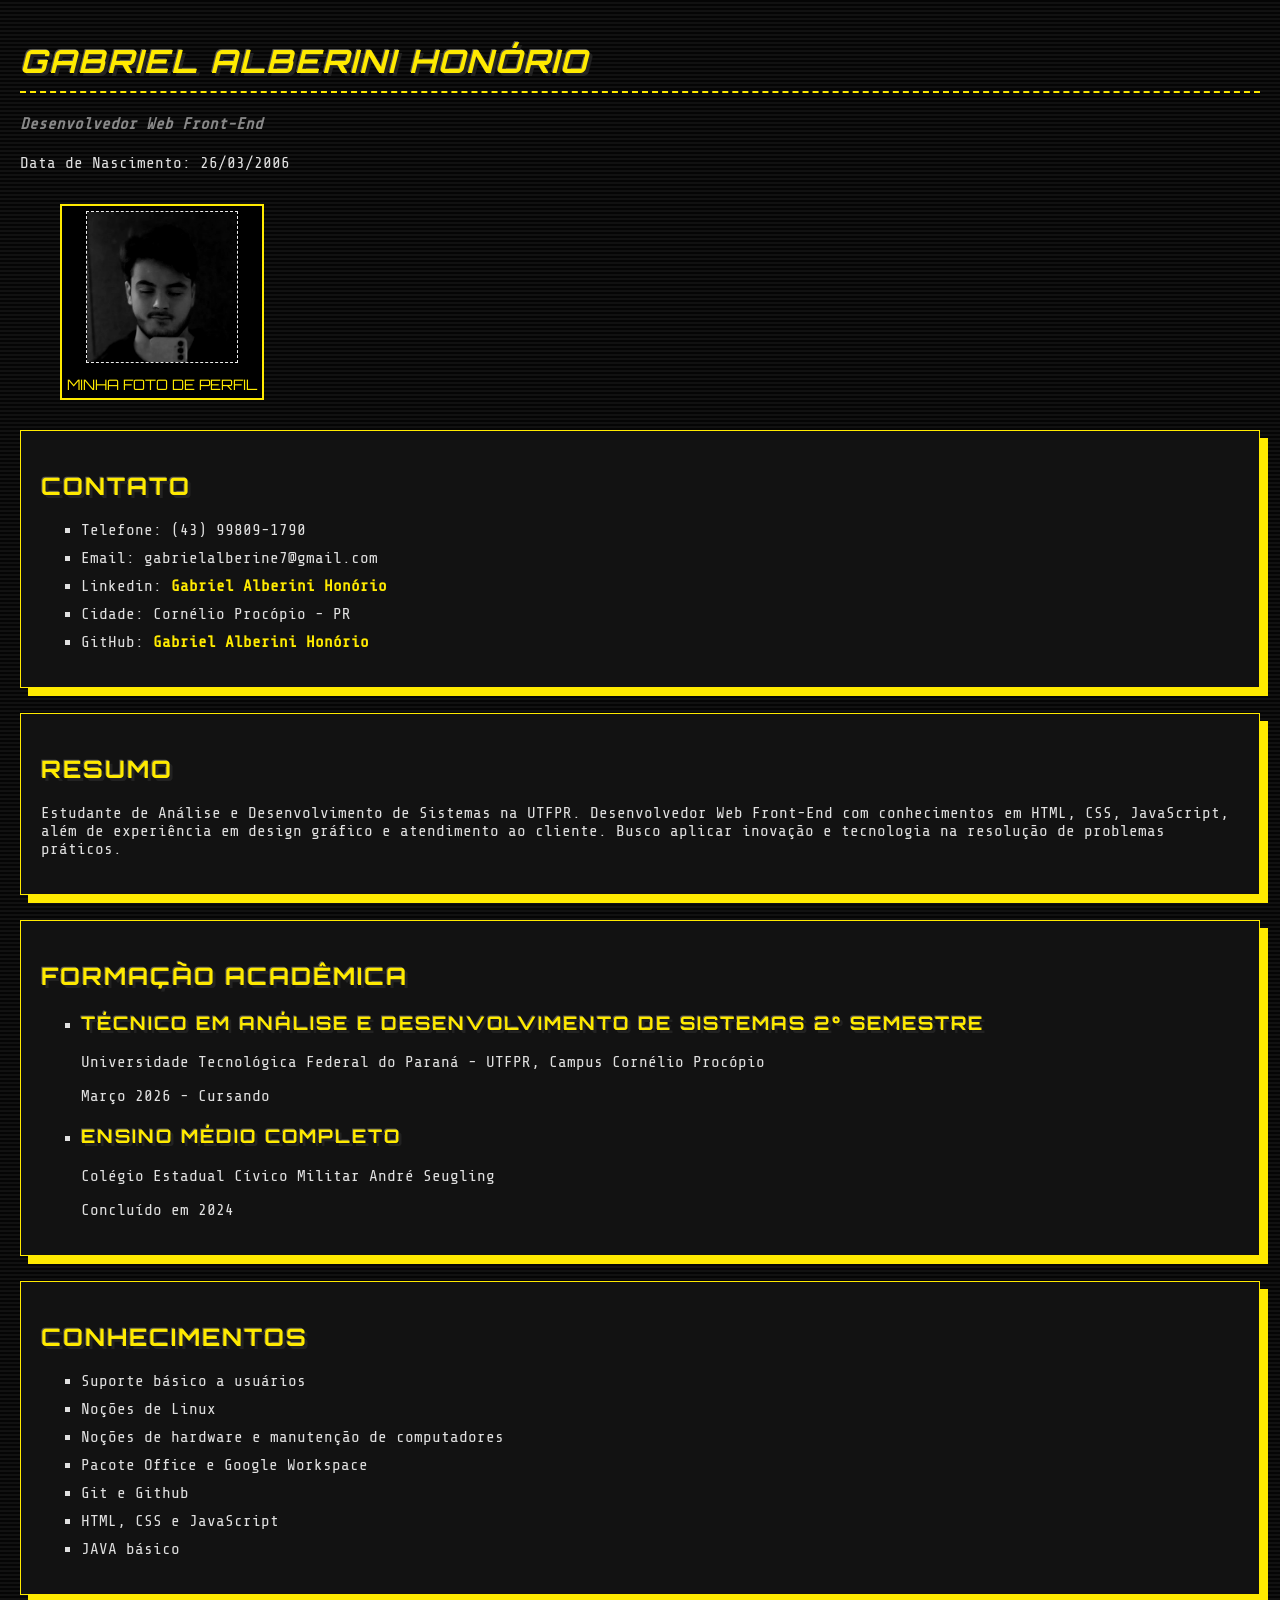
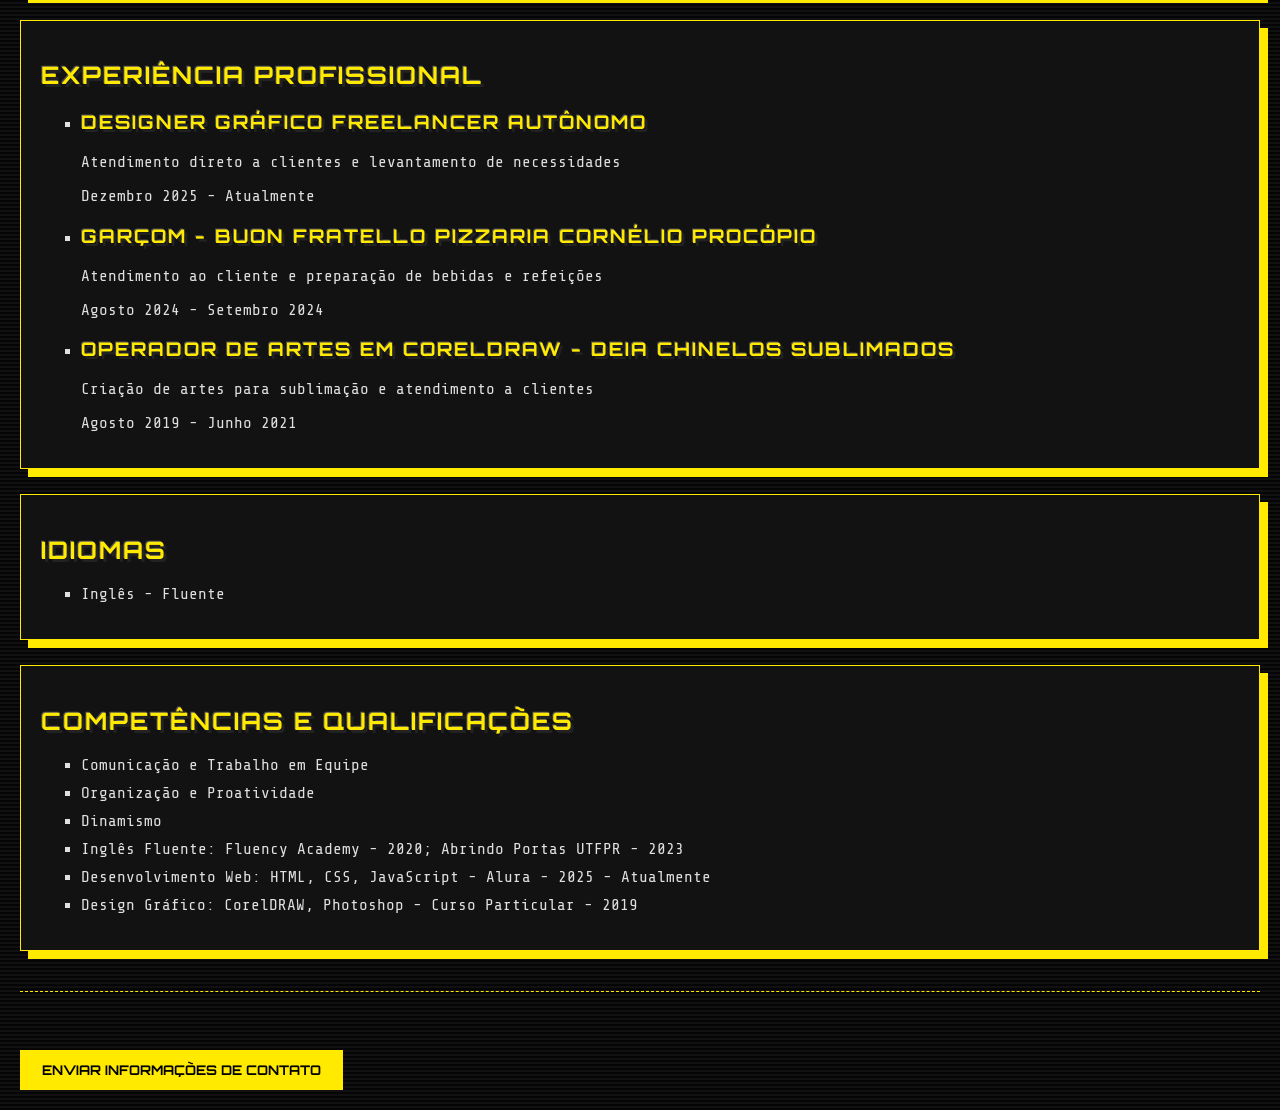
<file: index.html>
<!DOCTYPE html>
<html lang="pt-br">

<head>
    <meta charset="UTF-8">
    <meta name="viewport" content="width=device-width, initial-scale=1.0">
    <title>Curriculum Vitae - Gabriel Alberini Honório</title>

    <link rel="icon" type="image/jpeg" href="icones/favico.jpg">
    <link rel="stylesheet" href="style.css">

</head>

<body>

    <h1>Gabriel Alberini Honório</h1>
    <h4>Desenvolvedor Web Front-End</h4>
    <p>Data de Nascimento: 26/03/2006</p>

    <!-- Única imagem mantida: Sua foto de perfil -->
    <figure>
        <img src="imagens/perfil_cropped.png" alt="Foto de Gabriel Alberini Honório" width="150">
        <figcaption>Minha foto de perfil</figcaption>
    </figure>

    <section class="Contato">
        <h2>Contato</h2>
        <ul>
            <li>Telefone: (43) 99809-1790 </li>
            <li>Email: gabrielalberine7@gmail.com</li>
            <li>Linkedin: <a href="https://www.linkedin.com/in/gabriel-alberini-hon%C3%B3rio-b42660375/"
                    target="_blank">Gabriel Alberini Honório</a></li>
            <li>Cidade: Cornélio Procópio - PR</li>
            <li>GitHub: <a href="https://github.com/gabrielalberine7-star" target="_blank">Gabriel Alberini Honório</a>
            </li>
        </ul>
    </section>

    <section class="Resumo">
        <h2>Resumo</h2>
        <p>Estudante de Análise e Desenvolvimento de Sistemas na UTFPR. Desenvolvedor Web Front-End com conhecimentos em
            HTML, CSS, JavaScript, além de experiência em design gráfico e atendimento ao cliente. Busco aplicar
            inovação e tecnologia na resolução de problemas práticos.</p>
    </section>

    <section class="Formacao-Academica">
        <h2>Formação Acadêmica</h2>
        <ul>
            <li>
                <h3>Técnico em Análise e Desenvolvimento de Sistemas 2° Semestre</h3>
                <p>Universidade Tecnológica Federal do Paraná - UTFPR, Campus Cornélio Procópio</p>
                <p>Março 2026 - Cursando</p>
            </li>
            <li>
                <h3>Ensino Médio Completo</h3>
                <p>Colégio Estadual Cívico Militar André Seugling</p>
                <p>Concluído em 2024</p>
            </li>
        </ul>
    </section>

    <section class="Conhecimentos">
        <h2>Conhecimentos</h2>
        <ul>
            <li>Suporte básico a usuários</li>
            <li>Noções de Linux</li>
            <li>Noções de hardware e manutenção de computadores</li>
            <li>Pacote Office e Google Workspace</li>
            <li>Git e Github</li>
            <li>HTML, CSS e JavaScript</li>
            <li>JAVA básico</li>
        </ul>
    </section>

    <section class="Experiencia-Profissional">
        <h2>Experiência Profissional</h2>
        <ul>
            <li>
                <h3>Designer Gráfico Freelancer Autônomo</h3>
                <p>Atendimento direto a clientes e levantamento de necessidades</p>
                <p>Dezembro 2025 - Atualmente</p>
            </li>
            <li>
                <h3>Garçom - Buon Fratello Pizzaria Cornélio Procópio</h3>
                <p>Atendimento ao cliente e preparação de bebidas e refeições</p>
                <p>Agosto 2024 - Setembro 2024</p>
            </li>
            <li>
                <h3>Operador de Artes em CorelDRAW - Deia Chinelos Sublimados</h3>
                <p>Criação de artes para sublimação e atendimento a clientes</p>
                <p>Agosto 2019 - Junho 2021</p>
            </li>
        </ul>
    </section>

    <section class="Idiomas">
        <h2>Idiomas</h2>
        <ul>
            <li>Inglês - Fluente</li>
        </ul>
    </section>

    <section class="Competencias">
        <h2>Competências e Qualificações</h2>
        <ul>
            <li>Comunicação e Trabalho em Equipe</li>
            <li>Organização e Proatividade</li>
            <li>Dinamismo</li>
            <li>Inglês Fluente: Fluency Academy - 2020; Abrindo Portas UTFPR - 2023</li>
            <li>Desenvolvimento Web: HTML, CSS, JavaScript - Alura - 2025 - Atualmente</li>
            <li>Design Gráfico: CorelDRAW, Photoshop - Curso Particular - 2019</li>
        </ul>
    </section>

    <hr>
    <br>

    <!-- Botão e Formulário Modal mantidos da última regra da atividade -->
    <button onclick="document.getElementById('modalContato').showModal()">Enviar informações de contato</button>

    <dialog id="modalContato">
        <h2>Deixe seu contato</h2>

        <form method="dialog">
            <p>
                <label for="nomeCompleto">Nome Completo:</label><br>
                <input type="text" id="nomeCompleto" name="nomeCompleto" required>
            </p>

            <p>
                <label for="instagramLink">Link para o Instagram:</label><br>
                <input type="url" id="instagramLink" name="instagramLink"
                    placeholder="https://instagram.com/seuusuario">
            </p>

            <p>
                <label for="whatsappNum">Número do WhatsApp:</label><br>
                <input type="tel" id="whatsappNum" name="whatsappNum" placeholder="(XX) 9XXXX-XXXX">
            </p>

            <br>
            <button type="submit">Enviar</button>
            <button type="button" onclick="document.getElementById('modalContato').close()">Fechar</button>
        </form>
    </dialog>

</body>

</html>
</file>
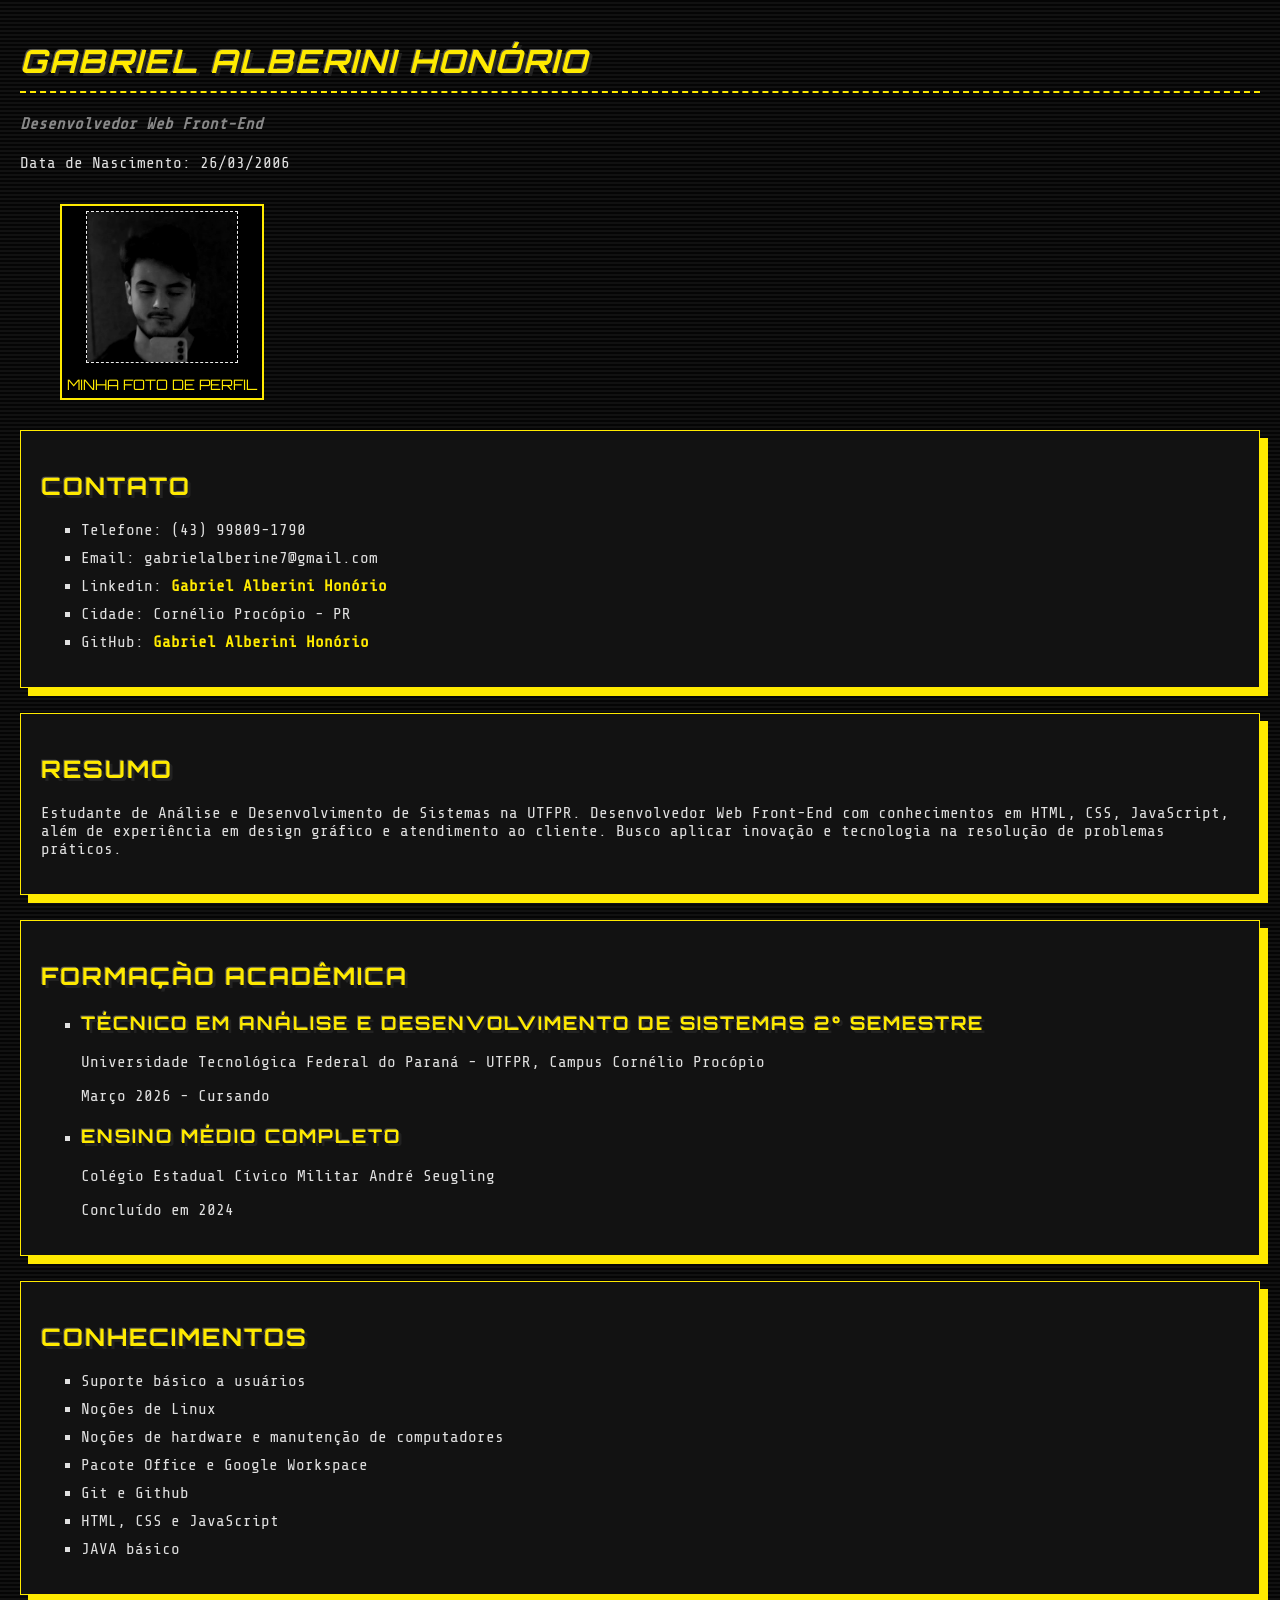
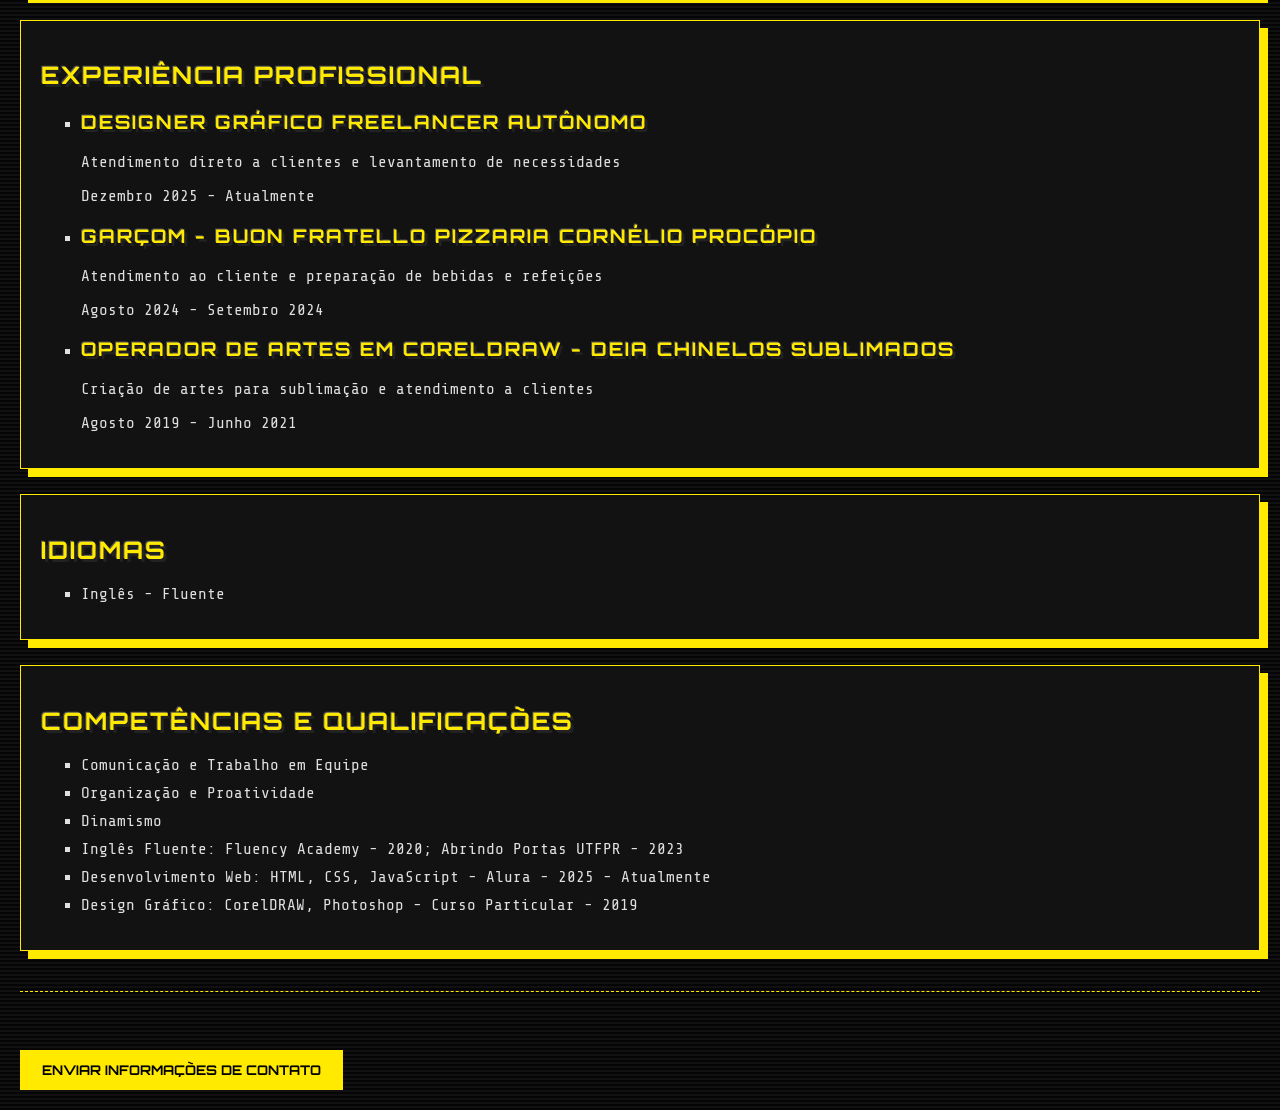
<file: curriculo.html>
<!DOCTYPE html>
<html lang="pt-br">

<head>
    <meta charset="UTF-8">
    <meta name="viewport" content="width=device-width, initial-scale=1.0">
    <title>Curriculum Vitae - Gabriel Alberini Honório</title>

    <link rel="icon" type="image/jpeg" href="icones/favico.jpg">
    <link rel="stylesheet" href="style.css">

</head>

<body>

    <h1>Gabriel Alberini Honório</h1>
    <h4>Desenvolvedor Web Front-End</h4>
    <p>Data de Nascimento: 26/03/2006</p>

    <!-- Única imagem mantida: Sua foto de perfil -->
    <figure>
        <img src="imagens/perfil_cropped.png" alt="Foto de Gabriel Alberini Honório" width="150">
        <figcaption>Minha foto de perfil</figcaption>
    </figure>

    <section class="Contato">
        <h2>Contato</h2>
        <ul>
            <li>Telefone: (43) 99809-1790 </li>
            <li>Email: gabrielalberine7@gmail.com</li>
            <li>Linkedin: <a href="https://www.linkedin.com/in/gabriel-alberini-hon%C3%B3rio-b42660375/"
                    target="_blank">Gabriel Alberini Honório</a></li>
            <li>Cidade: Cornélio Procópio - PR</li>
            <li>GitHub: <a href="https://github.com/gabrielalberine7-star" target="_blank">Gabriel Alberini Honório</a>
            </li>
        </ul>
    </section>

    <section class="Resumo">
        <h2>Resumo</h2>
        <p>Estudante de Análise e Desenvolvimento de Sistemas na UTFPR. Desenvolvedor Web Front-End com conhecimentos em
            HTML, CSS, JavaScript, além de experiência em design gráfico e atendimento ao cliente. Busco aplicar
            inovação e tecnologia na resolução de problemas práticos.</p>
    </section>

    <section class="Formacao-Academica">
        <h2>Formação Acadêmica</h2>
        <ul>
            <li>
                <h3>Técnico em Análise e Desenvolvimento de Sistemas 2° Semestre</h3>
                <p>Universidade Tecnológica Federal do Paraná - UTFPR, Campus Cornélio Procópio</p>
                <p>Março 2026 - Cursando</p>
            </li>
            <li>
                <h3>Ensino Médio Completo</h3>
                <p>Colégio Estadual Cívico Militar André Seugling</p>
                <p>Concluído em 2024</p>
            </li>
        </ul>
    </section>

    <section class="Conhecimentos">
        <h2>Conhecimentos</h2>
        <ul>
            <li>Suporte básico a usuários</li>
            <li>Noções de Linux</li>
            <li>Noções de hardware e manutenção de computadores</li>
            <li>Pacote Office e Google Workspace</li>
            <li>Git e Github</li>
            <li>HTML, CSS e JavaScript</li>
            <li>JAVA básico</li>
        </ul>
    </section>

    <section class="Experiencia-Profissional">
        <h2>Experiência Profissional</h2>
        <ul>
            <li>
                <h3>Designer Gráfico Freelancer Autônomo</h3>
                <p>Atendimento direto a clientes e levantamento de necessidades</p>
                <p>Dezembro 2025 - Atualmente</p>
            </li>
            <li>
                <h3>Garçom - Buon Fratello Pizzaria Cornélio Procópio</h3>
                <p>Atendimento ao cliente e preparação de bebidas e refeições</p>
                <p>Agosto 2024 - Setembro 2024</p>
            </li>
            <li>
                <h3>Operador de Artes em CorelDRAW - Deia Chinelos Sublimados</h3>
                <p>Criação de artes para sublimação e atendimento a clientes</p>
                <p>Agosto 2019 - Junho 2021</p>
            </li>
        </ul>
    </section>

    <section class="Idiomas">
        <h2>Idiomas</h2>
        <ul>
            <li>Inglês - Fluente</li>
        </ul>
    </section>

    <section class="Competencias">
        <h2>Competências e Qualificações</h2>
        <ul>
            <li>Comunicação e Trabalho em Equipe</li>
            <li>Organização e Proatividade</li>
            <li>Dinamismo</li>
            <li>Inglês Fluente: Fluency Academy - 2020; Abrindo Portas UTFPR - 2023</li>
            <li>Desenvolvimento Web: HTML, CSS, JavaScript - Alura - 2025 - Atualmente</li>
            <li>Design Gráfico: CorelDRAW, Photoshop - Curso Particular - 2019</li>
        </ul>
    </section>

    <hr>
    <br>

    <!-- Botão e Formulário Modal mantidos da última regra da atividade -->
    <button onclick="document.getElementById('modalContato').showModal()">Enviar informações de contato</button>

    <dialog id="modalContato">
        <h2>Deixe seu contato</h2>

        <form method="dialog">
            <p>
                <label for="nomeCompleto">Nome Completo:</label><br>
                <input type="text" id="nomeCompleto" name="nomeCompleto" required>
            </p>

            <p>
                <label for="instagramLink">Link para o Instagram:</label><br>
                <input type="url" id="instagramLink" name="instagramLink"
                    placeholder="https://instagram.com/seuusuario">
            </p>

            <p>
                <label for="whatsappNum">Número do WhatsApp:</label><br>
                <input type="tel" id="whatsappNum" name="whatsappNum" placeholder="(XX) 9XXXX-XXXX">
            </p>

            <br>
            <button type="submit">Enviar</button>
            <button type="button" onclick="document.getElementById('modalContato').close()">Fechar</button>
        </form>
    </dialog>

</body>

</html>
</file>
<file: style.css>
@import url('https://fonts.googleapis.com/css2?family=Orbitron:wght@400;700&family=Share+Tech+Mono&display=swap');

body {
    background-color: #050505;
    color: #e0e0e0;
    font-family: 'Share Tech Mono', monospace;
    margin: 0;
    padding: 20px;
    background-image: repeating-linear-gradient(
        0deg,
        transparent,
        transparent 2px,
        #111 2px,
        #111 4px
    );
}

h1, h2, h3 {
    font-family: 'Orbitron', sans-serif;
    color: #ffea00;
    text-transform: uppercase;
    letter-spacing: 2px;
    text-shadow: 3px 3px 0px #222, -1px -1px 0px #555;
}

h1 {
    font-weight: bold;
    font-style: italic;
    border-bottom: 2px dashed #ffea00;
    padding-bottom: 10px;
}

h4 {
    color: #888;
    font-style: oblique;
}

.Contato, .Resumo, .Formacao-Academica, .Conhecimentos, .Experiencia-Profissional, .Idiomas, .Competencias {
    background-color: #121212;
    border: 1px solid #ffea00;
    padding: 20px;
    margin-bottom: 25px;
    box-shadow: 8px 8px 0px #ffea00;
}

ul {
    list-style-type: square;
    color: #ffea00;
}

ul li {
    color: #e0e0e0;
    margin-bottom: 10px;
}

a {
    color: #ffea00;
    text-decoration: none;
    font-weight: bold;
    transition: 0.2s;
}

a:hover {
    color: #ff0055;
    text-decoration: underline wavy #ff0055;
    background-color: #222;
}

#modalContato {
    background-color: #000;
    border: 3px double #ffea00;
    color: #fff;
    padding: 30px;
    box-shadow: 0 0 20px #ffea00;
    width: 80%;
    max-width: 500px;
}

#modalContato::backdrop {
    background-color: rgba(0, 0, 0, 0.85);
}

input[type="text"],
input[type="url"],
input[type="tel"] {
    background-color: #1a1a1a;
    border: 1px solid #ffea00;
    color: #ffea00;
    padding: 8px;
    font-family: 'Share Tech Mono', monospace;
    margin-bottom: 15px;
    width: 100%;
    box-sizing: border-box;
}

input[type="text"]:focus,
input[type="url"]:focus,
input[type="tel"]:focus {
    outline: 2px solid #ff0055;
    background-color: #000;
}

button {
    background-color: #ffea00;
    color: #000;
    border: 2px solid #ffea00;
    padding: 10px 20px;
    font-family: 'Orbitron', sans-serif;
    font-weight: bold;
    cursor: pointer;
    text-transform: uppercase;
    transition: all 0.2s ease;
    margin-right: 10px;
}

button:hover {
    background-color: #000;
    color: #ffea00;
    box-shadow: 4px 4px 0px #ffea00;
}

figure {
    text-align: center;
    border: 2px solid #ffea00;
    display: inline-block;
    padding: 5px;
    background: #000;
    margin-bottom: 30px;
}

figure img {
    filter: grayscale(100%) contrast(120%);
    border: 1px dashed #ffea00;
}

figcaption {
    color: #ffea00;
    font-size: 0.9em;
    margin-top: 8px;
    text-transform: uppercase;
    font-family: 'Orbitron', sans-serif;
}

hr {
    border: 0;
    border-top: 1px dashed #ffea00;
    margin: 40px 0;
}
</file>
